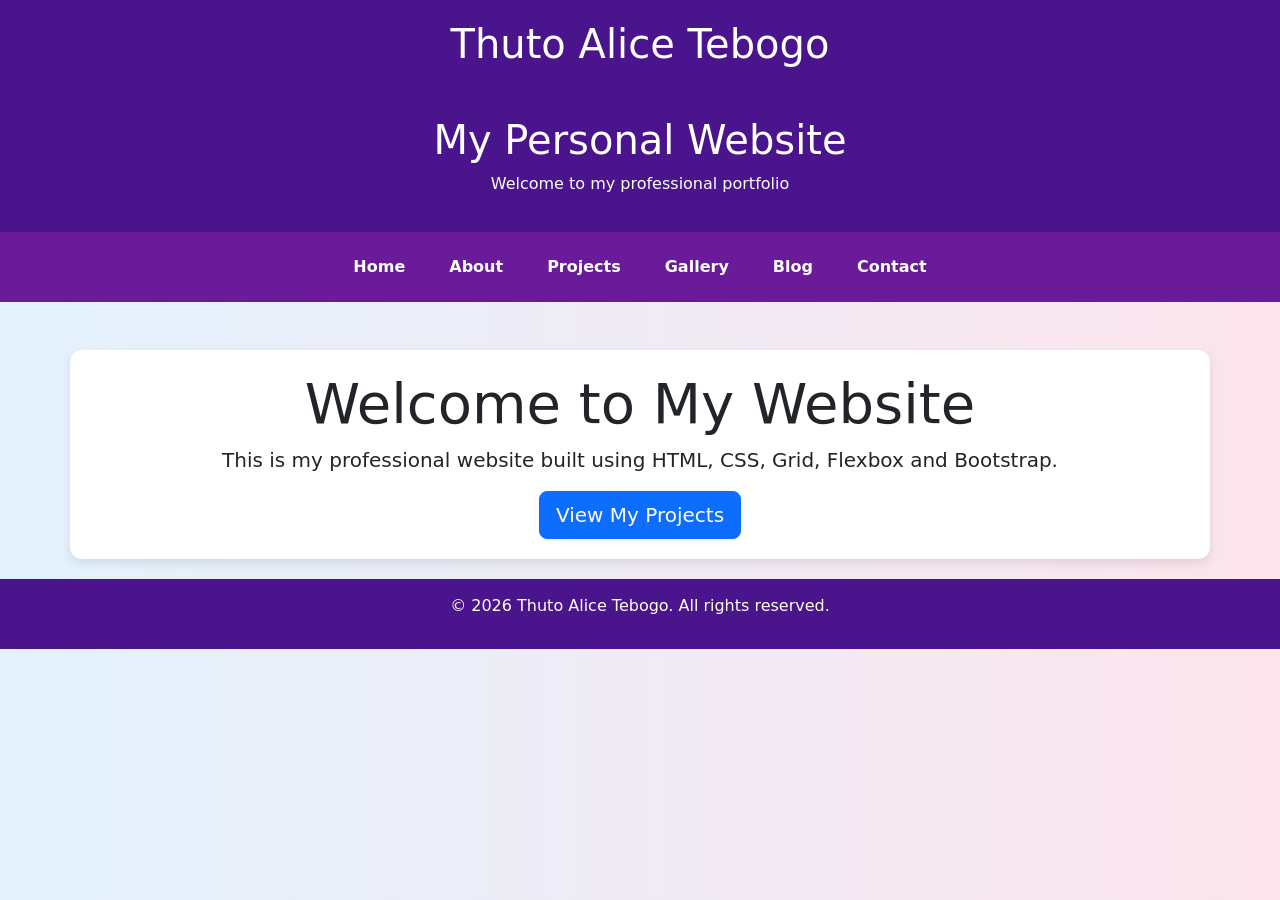
<file: index.html>
<!DOCTYPE html>
<html lang="en">
<head>
    <meta charset="UTF-8">
    <meta name="viewport" content="width=device-width, initial-scale=1.0">
    <title>Thuto Alice Tebogo</title>
    <link rel="stylesheet" href="style.css">
    <link href="https://cdn.jsdelivr.net/npm/bootstrap@5.3.2/dist/css/bootstrap.min.css" rel="stylesheet">
</head>

<body>

<header>
    <h1>Thuto Alice Tebogo</h1>
</header>
  <header>
  <h1>My Personal Website</h1>
  <p>Welcome to my professional portfolio</p>
</header>

<nav>
  <a href="index.html">Home</a>
  <a href="about.html">About</a>
  <a href="projects.html">Projects</a>
  <a href="gallery.html">Gallery</a>
  <a href="blog.html">Blog</a>
  <a href="contact.html">Contact</a>
</nav>

<section class="container text-center mt-5">

<h1 class="display-4">Welcome to My Website</h1>

<p class="lead">
This is my professional website built using HTML, CSS, Grid, Flexbox and Bootstrap.
</p>

<a href="projects.html" class="btn btn-primary btn-lg">View My Projects</a>

</section>

</main>
</main>

<footer>
    <p>&copy; 2026 Thuto Alice Tebogo. All rights reserved.</p>
</footer>

</body>
</html>
</file>
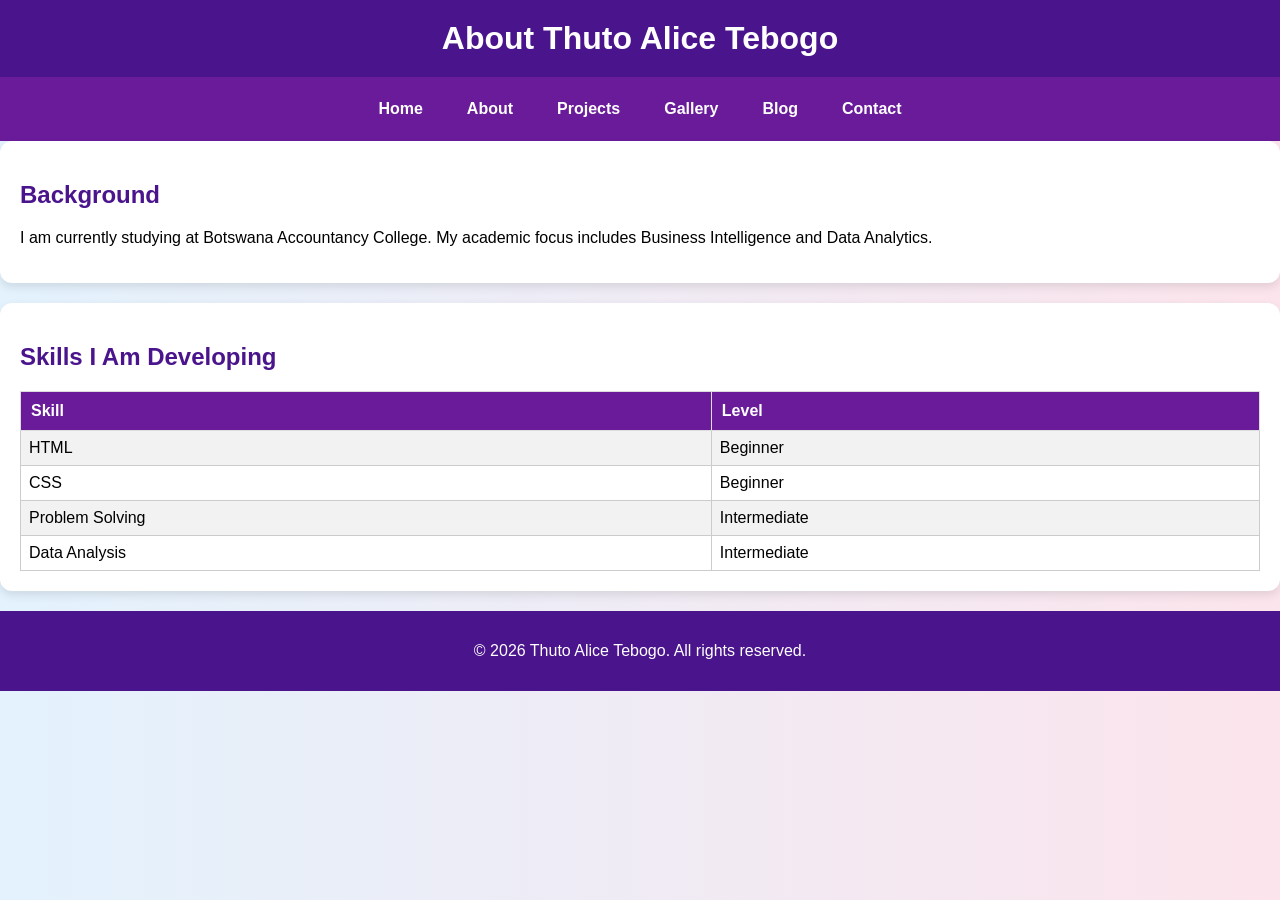
<file: about.html>
<!DOCTYPE html>
<html lang="en">
<head>
    <meta charset="UTF-8">
    <meta name="viewport" content="width=device-width, initial-scale=1.0">
    <title>Thuto Alice Tebogo</title>
    <link rel="stylesheet" href="style.css">
</head>


<body>

<header>
    <h1>About Thuto Alice Tebogo</h1>
</header>

<nav>
<a href="index.html">Home</a>
<a href="about.html">About</a>
<a href="projects.html">Projects</a>
<a href="gallery.html">Gallery</a>
<a href="blog.html">Blog</a>
<a href="contact.html">Contact</a>
</nav>

<main>

<section>
<h2>Background</h2>
<p>
I am currently studying at Botswana Accountancy College.
My academic focus includes Business Intelligence and Data Analytics.
</p>
</section>

<section>
<h2>Skills I Am Developing</h2>

<table border="1">
<tr>
<th>Skill</th>
<th>Level</th>
</tr>

<tr>
<td>HTML</td>
<td>Beginner</td>
</tr>

<tr>
<td>CSS</td>
<td>Beginner</td>
</tr>

<tr>
<td>Problem Solving</td>
<td>Intermediate</td>
</tr>

<tr>
<td>Data Analysis</td>
<td>Intermediate</td>
</tr>

</table>

</section>

</main>
<footer>
    <p>&copy; 2026 Thuto Alice Tebogo. All rights reserved.</p>
</footer>

</body>
</html>
</file>
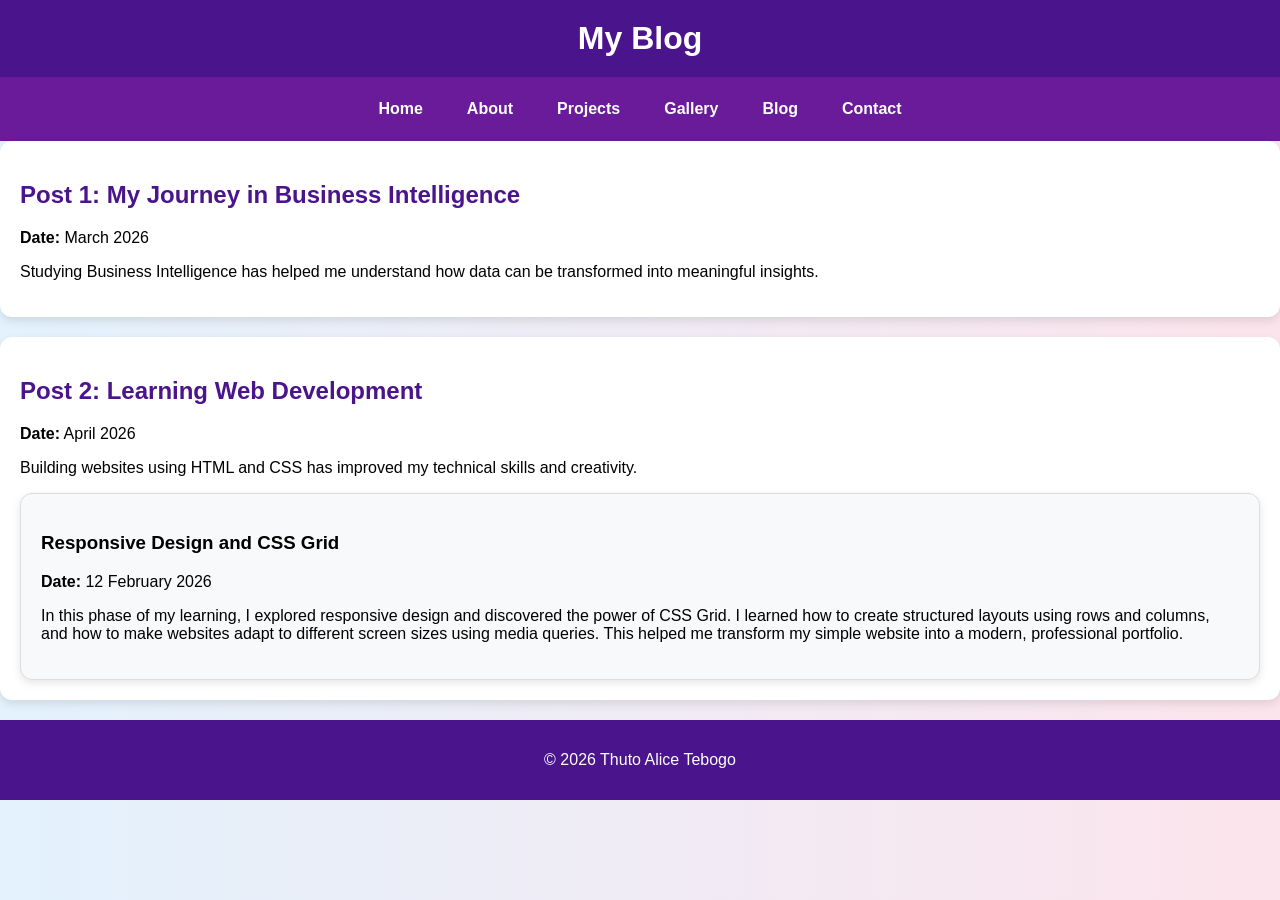
<file: blog.html>
<!DOCTYPE html>
<html lang="en">
<head>
    <meta charset="UTF-8">
    <title>Blog - Thuto Alice Tebogo</title>
    <link rel="stylesheet" href="style.css">
</head>

<body>

<header>
    <h1>My Blog</h1>
</header>

<nav>
<a href="index.html">Home</a>
<a href="about.html">About</a>
<a href="projects.html">Projects</a>
<a href="gallery.html">Gallery</a>
<a href="blog.html">Blog</a>
<a href="contact.html">Contact</a>
</nav>
<main>

<section>
    <h2>Post 1: My Journey in Business Intelligence</h2>
    <p><strong>Date:</strong> March 2026</p>
    <p>
        Studying Business Intelligence has helped me understand
        how data can be transformed into meaningful insights.
    </p>
</section>

<section>
    <h2>Post 2: Learning Web Development</h2>
    <p><strong>Date:</strong> April 2026</p>
    <p>
        Building websites using HTML and CSS has improved my
        technical skills and creativity.
    </p>
<article class="blog-post">
  <h3>Responsive Design and CSS Grid</h3>
  <p><strong>Date:</strong> 12 February 2026</p>
  <p>
    In this phase of my learning, I explored responsive design and discovered the power of CSS Grid. 
    I learned how to create structured layouts using rows and columns, and how to make websites adapt 
    to different screen sizes using media queries. This helped me transform my simple website into 
    a modern, professional portfolio.
  </p>
</article>
</section>

</main>

<footer>
    <p>&copy; 2026 Thuto Alice Tebogo</p>
</footer>

</body>
</html>
</file>
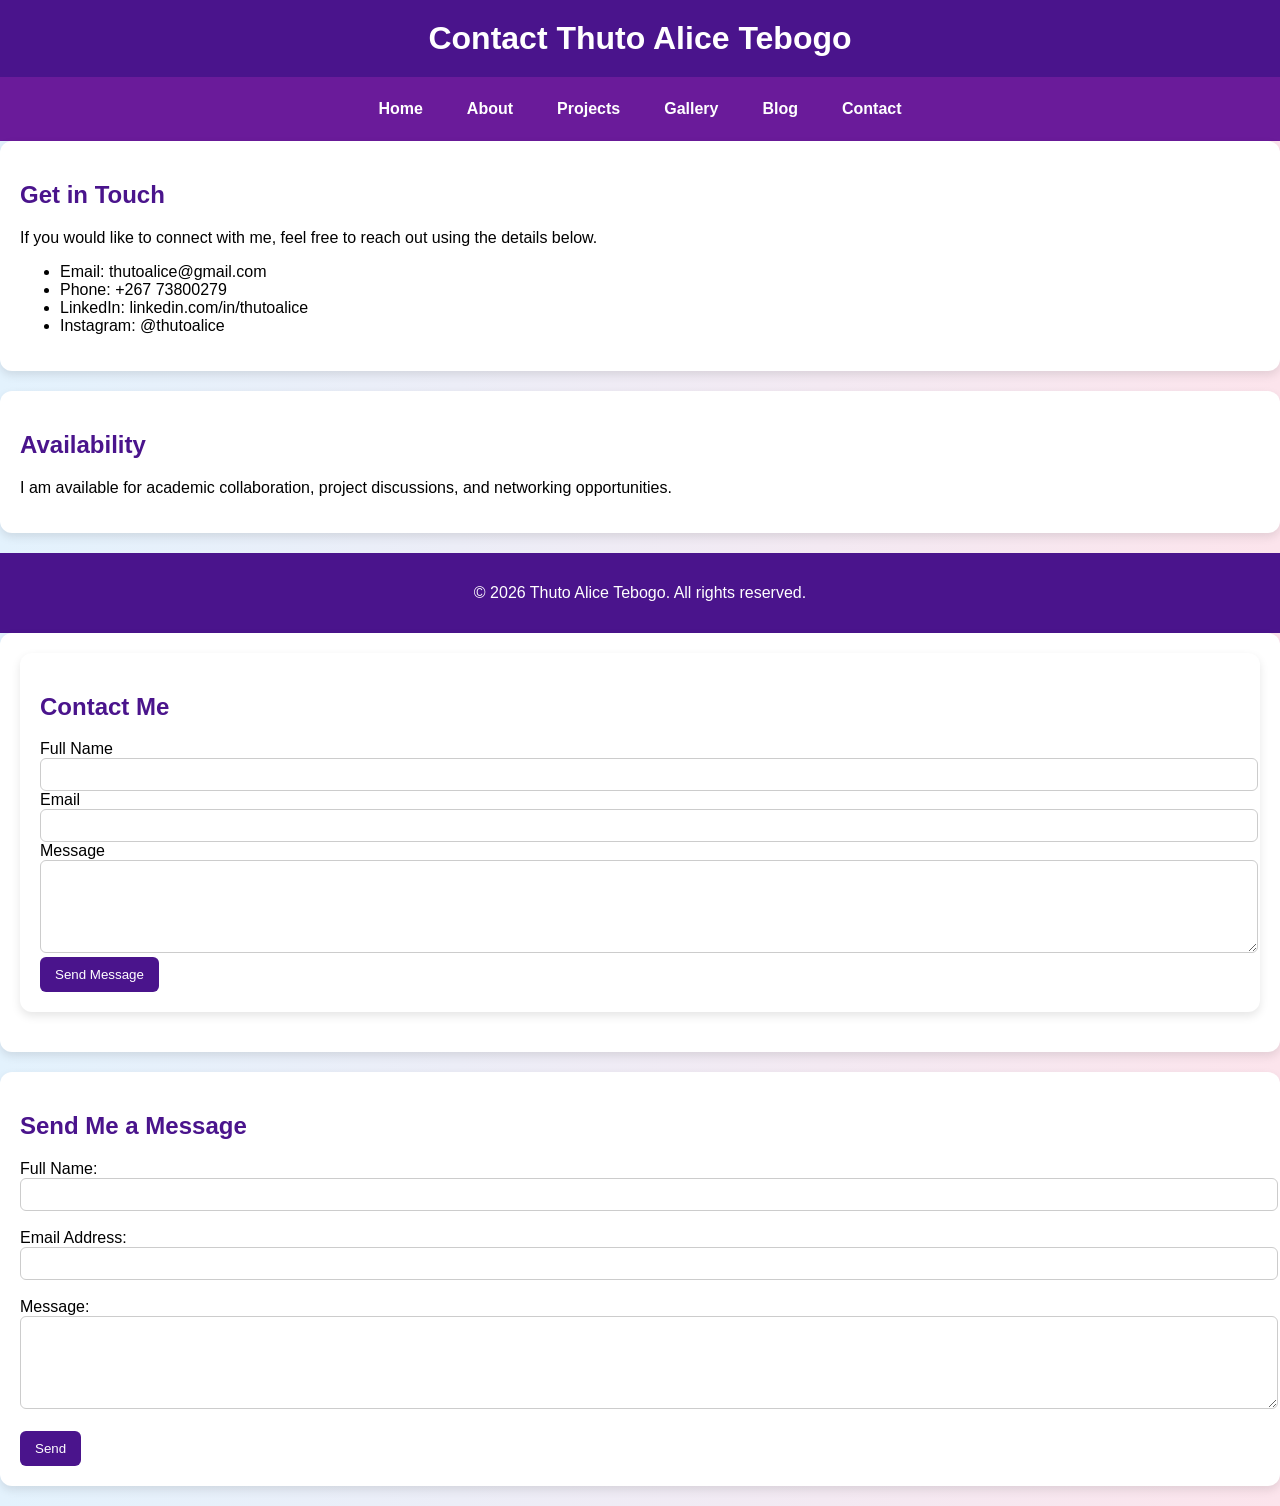
<file: contact.html>
<!DOCTYPE html>
<html lang="en">
<head>
    <meta charset="UTF-8">
    <meta name="viewport" content="width=device-width, initial-scale=1.0">
    <title>Thuto Alice Tebogo</title>
    <link rel="stylesheet" href="style.css">
</head>

<body>

<header>
    <h1>Contact Thuto Alice Tebogo</h1>
</header>

<nav>
<a href="index.html">Home</a>
<a href="about.html">About</a>
<a href="projects.html">Projects</a>
<a href="gallery.html">Gallery</a>
<a href="blog.html">Blog</a>
<a href="contact.html">Contact</a>
</nav>
<main>

    <section>
        <h2>Get in Touch</h2>
        <p>
            If you would like to connect with me, feel free to reach out
            using the details below.
        </p>

        <ul>
            <li>Email: thutoalice@gmail.com</li>
            <li>Phone: +267 73800279</li>
            <li>LinkedIn: linkedin.com/in/thutoalice</li>
            <li>Instagram: @thutoalice</li>
        </ul>
    </section>

    <section>
        <h2>Availability</h2>
        <p>
            I am available for academic collaboration, project discussions,
            and networking opportunities.
        </p>
    </section>

</main>

<footer>
    <p>&copy; 2026 Thuto Alice Tebogo. All rights reserved.</p>
</footer>

</body>
</html>



<section>
    <section class="container mt-5">

<h2>Contact Me</h2>

<form>

<div class="mb-3">
<label class="form-label">Full Name</label>
<input type="text" class="form-control">
</div>

<div class="mb-3">
<label class="form-label">Email</label>
<input type="email" class="form-control">
</div>

<div class="mb-3">
<label class="form-label">Message</label>
<textarea class="form-control" rows="5"></textarea>
</div>

<button class="btn btn-primary">Send Message</button>

</form>

</section>
</section>


<section>
    <h2>Send Me a Message</h2>

    <form>
        <label for="fullname">Full Name:</label><br>
        <input type="text" id="fullname" name="fullname" required><br><br>

        <label for="email">Email Address:</label><br>
        <input type="email" id="email" name="email" required><br><br>

        <label for="message">Message:</label><br>
        <textarea id="message" name="message" rows="5" required></textarea><br><br>

        <button type="submit">Send</button>
    </form>
</section>
</file>
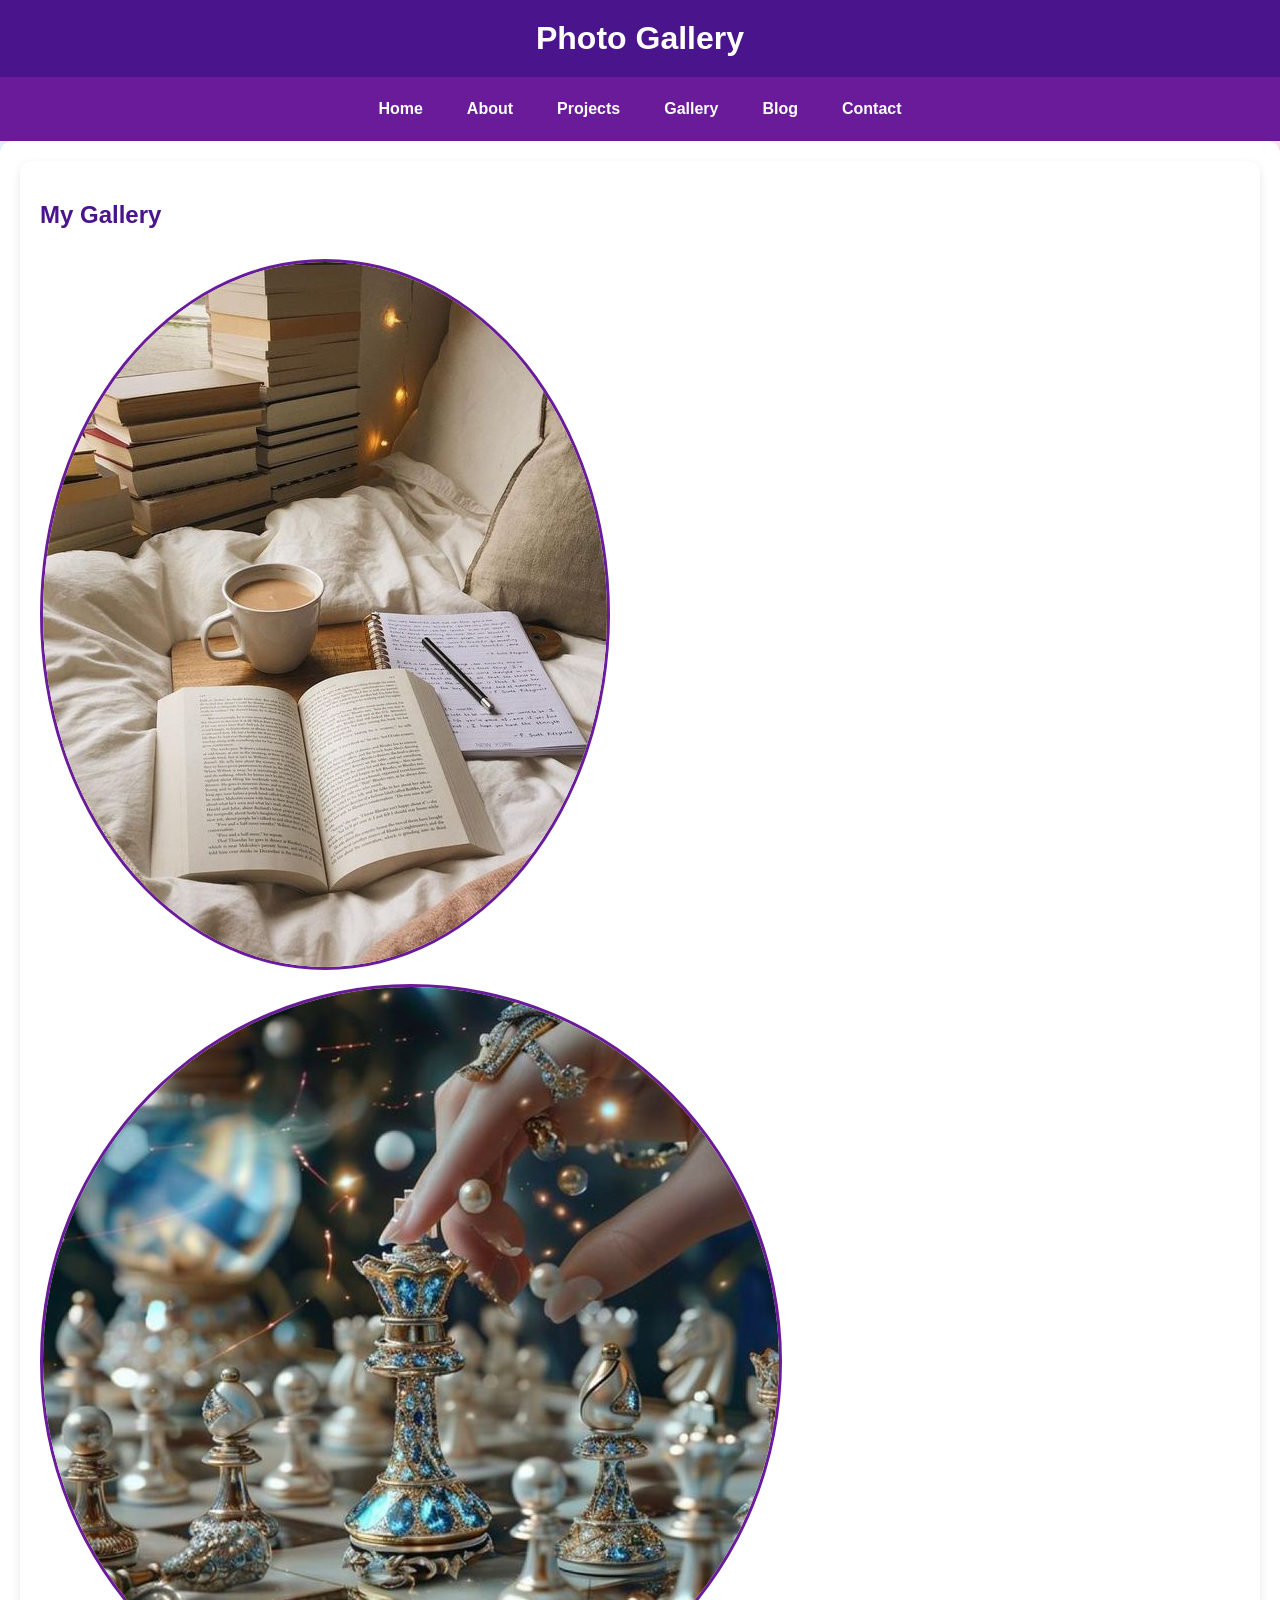
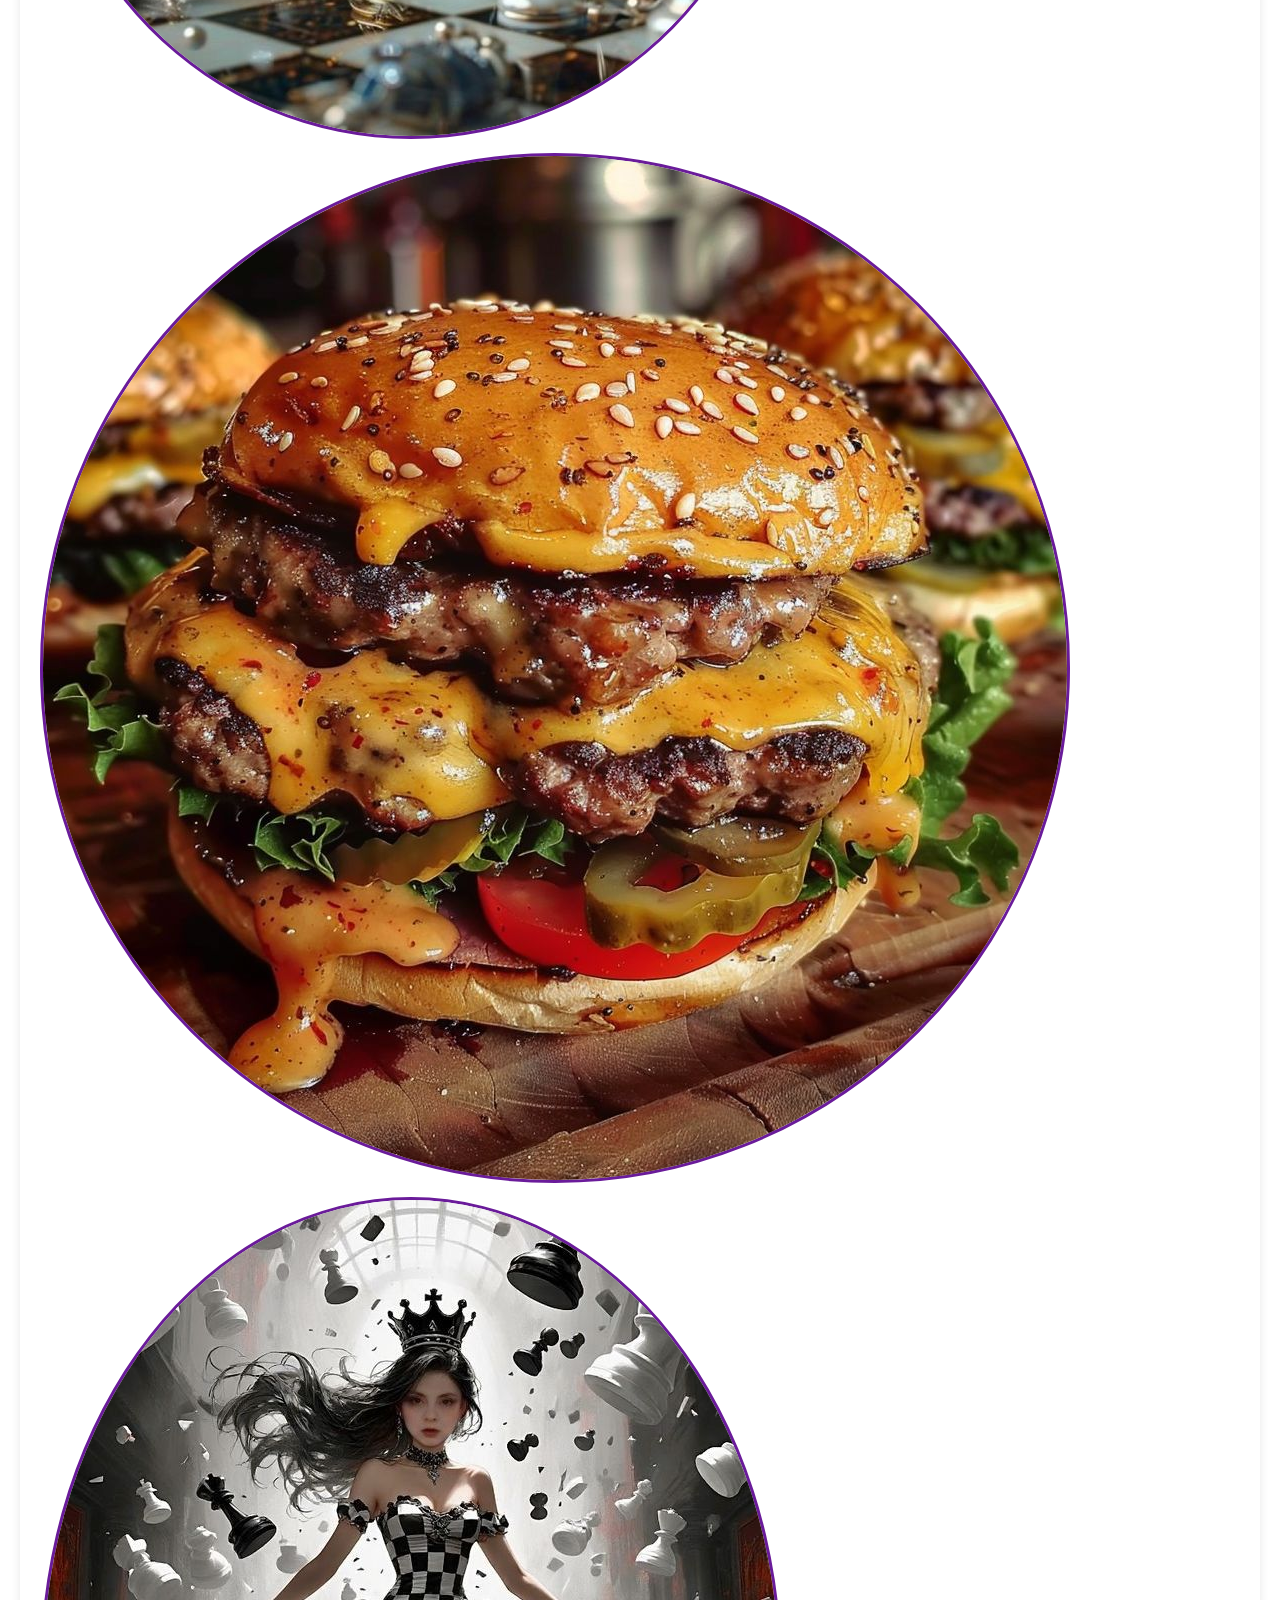
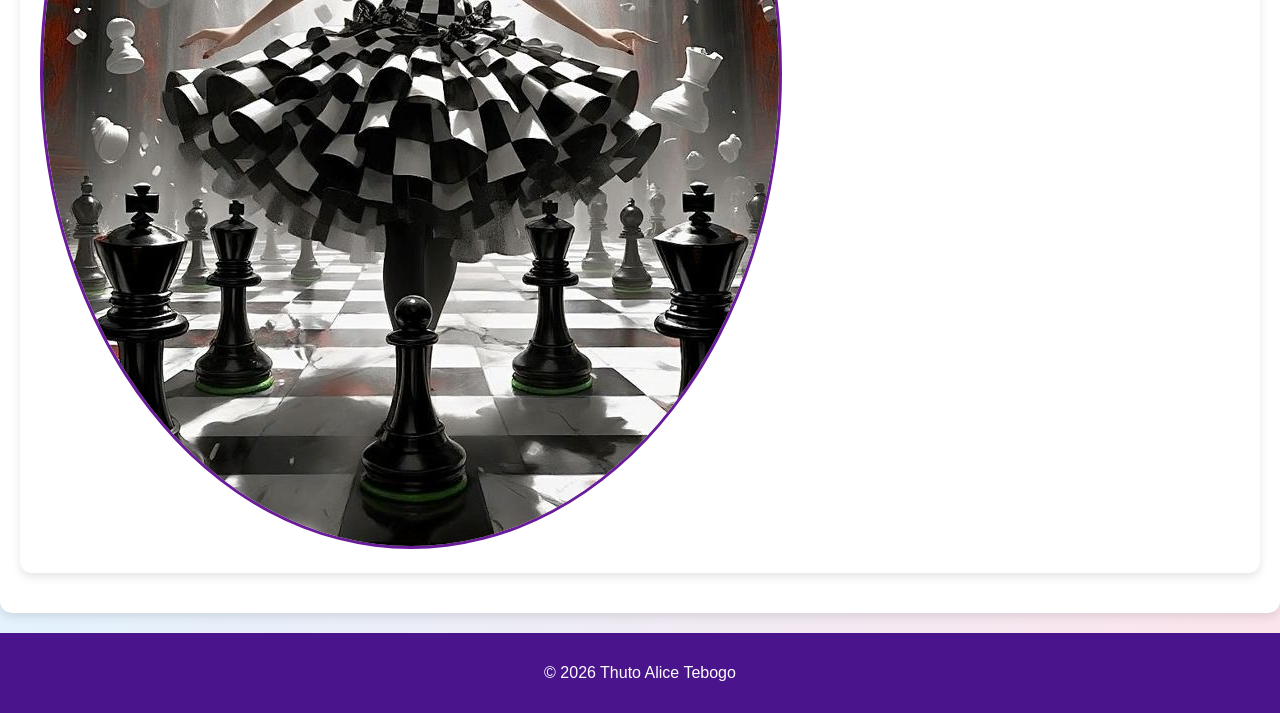
<file: gallery.html>
<!DOCTYPE html>
<html lang="en">
<head>
    <meta charset="UTF-8">
    <title>Gallery - Thuto Alice Tebogo</title>
    <link rel="stylesheet" href="style.css">
</head>

<body>

<header>
    <h1>Photo Gallery</h1>
</header>

<nav>
<a href="index.html">Home</a>
<a href="about.html">About</a>
<a href="projects.html">Projects</a>
<a href="gallery.html">Gallery</a>
<a href="blog.html">Blog</a>
<a href="contact.html">Contact</a>
</nav>


<main>

<section>
    <section class="container mt-5">

<h2 class="text-center mb-4">My Gallery</h2>

<div class="row">

<div class="col-md-3">
<img src="profile3.jpg" class="img-fluid rounded">
</div>

<div class="col-md-3">
<img src="profile.jpg" class="img-fluid rounded">
</div>

<div class="col-md-3">
<img src="profile1.jpg" class="img-fluid rounded">
</div>

<div class="col-md-3">
<img src="image%201.jpg.jpg" class="img-fluid rounded">
</div>

</div>

</section>

</section>


</main>


<footer>
    <p>&copy; 2026 Thuto Alice Tebogo</p>
</footer>

</body>
</html>
</file>
<file: style.css>
/* ===== General Styling ===== */
body {
    font-family: 'Segoe UI', Arial, sans-serif;
    margin: 0;
    padding: 0;
    background: linear-gradient(to right, #e3f2fd, #fce4ec);
}

/* ===== Header ===== */
header {
    background-color: #4a148c;
    color: white;
    text-align: center;
    padding: 20px;
}

/* ===== Navigation Bar ===== */
/* ===== Navigation Flexbox ===== */
nav {
    background-color: #6a1b9a;
    padding: 15px;
    display: flex;
    justify-content: center;
    flex-wrap: wrap;
    gap: 20px;
}

nav a {
    color: white;
    text-decoration: none;
    font-weight: bold;
    padding: 8px 12px;
    border-radius: 6px;
    transition: background 0.3s ease;
}

nav a:hover {
    background-color: #ffd54f;
    color: #000;
}

}

/* ===== Main Content ===== */
main {
    padding: 20px;
}

/* ===== Section Card Style ===== */
section {
    background-color: white;
    padding: 20px;
    margin-bottom: 20px;
    border-radius: 12px;
    box-shadow: 0 4px 10px rgba(0, 0, 0, 0.1);
}

/* ===== Headings ===== */
h1 {
    margin: 0;
}

h2 {
    color: #4a148c;
}

/* ===== Image Styling ===== */
img {
    border-radius: 50%;
    margin-top: 10px;
    border: 3px solid #6a1b9a;
}

/* ===== Table Styling ===== */
table {
    width: 100%;
    border-collapse: collapse;
    margin-top: 10px;
}

table th {
    background-color: #6a1b9a;
    color: white;
    padding: 10px;
}

table td {
    padding: 8px;
    border: 1px solid #ccc;
}

/* ===== Form Styling ===== */
input, textarea {
    width: 100%;
    padding: 8px;
    border-radius: 6px;
    border: 1px solid #ccc;
}

button {
    background-color: #4a148c;
    color: white;
    padding: 10px 15px;
    border: none;
    border-radius: 6px;
    cursor: pointer;
}

button:hover {
    background-color: #6a1b9a;
}

/* ===== Footer ===== */
footer {
    text-align: center;
    background-color: #4a148c;
    color: white;
    padding: 15px;
}


/* ===== Gallery Grid Layout ===== */
.gallery {
    display: grid;
    grid-template-columns: repeat(auto-fit, minmax(200px, 1fr));
    gap: 20px;
    margin-top: 20px;
}

.gallery img {
    width: 100%;
    height: 200px;
    object-fit: cover;
    border-radius: 12px;
    transition: transform 0.3s ease, box-shadow 0.3s ease;
}

.gallery img:hover {
    transform: scale(1.05);
    box-shadow: 0 8px 20px rgba(0, 0, 0, 0.2);
}

/* ===== Lightbox Overlay ===== */
.lightbox {
    display: none;
    position: fixed;
    inset: 0;
    background: rgba(0, 0, 0, 0.8);
    justify-content: center;
    align-items: center;
}

.lightbox img {
    max-width: 80%;
    max-height: 80%;
    border-radius: 12px;
}

.lightbox:target {
    display: flex;
}

/* Close Button */
.close {
    position: absolute;
    top: 20px;
    right: 40px;
    font-size: 40px;
    color: white;
    text-decoration: none;
}

/* ===== Projects Flex Layout ===== */
.projects-container {
    display: flex;
    flex-wrap: wrap;
    gap: 20px;
}

.projects-container section {
    flex: 1 1 300px;
}

/* ===== Responsive Design ===== */
@media (max-width: 768px) {

    header {
        padding: 15px;
    }

    nav {
        flex-direction: column;
        align-items: center;
    }

    .gallery {
        grid-template-columns: 1fr;
    }

    .projects-container {
        flex-direction: column;
    }
}
.projects-grid {
  display: grid;
  grid-template-columns: repeat(3, 1fr);
  gap: 20px;
  margin-top: 20px;
}

.project-card {
  background: #ffffff;
  padding: 20px;
  border-radius: 12px;
  box-shadow: 0px 4px 10px rgba(0,0,0,0.1);
  transition: transform 0.3s ease;
}

.project-card:hover {
  transform: scale(1.05);
}
@media (max-width: 768px) {
  .projects-grid {
    grid-template-columns: 1fr;
  }
}
.gallery-grid {
  display: grid;
  grid-template-columns: repeat(4, 1fr);
  gap: 15px;
  margin-top: 20px;
}

.gallery-grid img {
  width: 100%;
  height: 200px;
  object-fit: cover;
  border-radius: 12px;
  transition: transform 0.3s ease;
}

.gallery-grid img:hover {
  transform: scale(1.05);
}
@media (max-width: 768px) {
  .gallery-grid {
    grid-template-columns: repeat(2, 1fr);
  }
}

@media (max-width: 480px) {
  .gallery-grid {
    grid-template-columns: 1fr;
  }
}
.blog-grid {
  display: grid;
  grid-template-columns: repeat(2, 1fr);
  gap: 25px;
  margin-top: 20px;
}

.blog-post {
  background: #f8f9fa;
  padding: 20px;
  border-radius: 12px;
  border: 1px solid #ddd;
  box-shadow: 0px 3px 8px rgba(0,0,0,0.1);
  transition: transform 0.3s ease;
}

.blog-post:hover {
  transform: scale(1.03);
}
@media (max-width: 768px) {
  .blog-grid {
    grid-template-columns: 1fr;
  }
}
.page-layout {
  display: grid;
  grid-template-areas:
    "header header"
    "nav nav"
    "main aside"
    "footer footer";

  grid-template-columns: 2fr 1fr;
  gap: 20px;
  width: 90%;
  margin: auto;
  margin-top: 20px;
}
header { grid-area: header; }
nav { grid-area: nav; }
main { grid-area: main; }
aside { 
  grid-area: aside;
  background: #f1f1f1;
  padding: 15px;
  border-radius: 12px;
}
footer { grid-area: footer; }

table {
  width: 100%;
  border-collapse: collapse;
  margin-top: 20px;
}

th, td {
  border: 1px solid #ddd;
  padding: 10px;
  text-align: left;
}

th {
  background-color: #333;
  color: white;
}

tr:nth-child(even) {
  background-color: #f2f2f2;
}
.project-card, .blog-post {
  transition: transform 0.3s;
}

.project-card:hover, .blog-post:hover {
  transform: scale(1.03);
}
</file>
